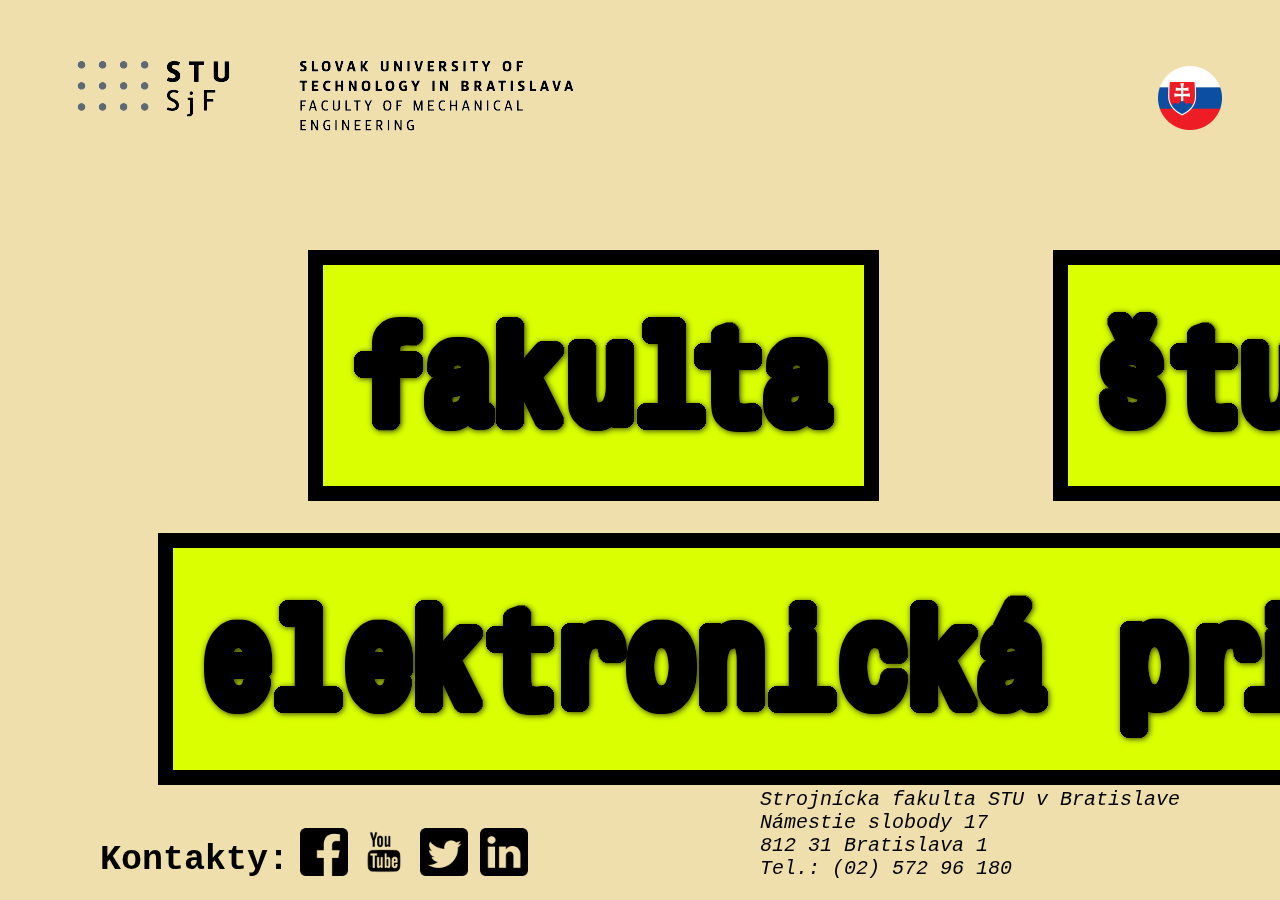
<file: index.html>
<!DOCTYPE html>
<html>
	<head>
		<meta charset="UTF-8">
		<meta name="viewport" content="width=device-width, initial-scale=1, user-scalable=1">
		<meta name="keywords" content="SJF, SJF STU, Strojnicka fakulta, Strojnicka fakulta STU">
    	<meta name="description" content="Toto je web-stránka SjF STU v Bratislave">
		<link rel="stylesheet" type="text/css" href="css/style.css">
		<title>Strojnícka Fakulta STU v Bratislave</title>
	</head>

	<body>
		<header>
			<figure class="header-left">
				<a href="index.html"><img src="img/sjf_logo.png"></a>
			</figure>			
			<div class="header-right">
				<a href="index.html"><img src="img/lang_sk.png" height="64" alt="Slovenský"></a>
				<!--<a href="index_en.html"><img src="img/lang_en.png" height="64" alt="Anglický"></a>-->
			</div>	
		</header>

		<nav class="nav_index">
			<ul>
				<a class="fakulta" href="faculty.html"><img src="img/fakulta_sk.png"></a>
				<a class="student" href="student.html"><img src="img/student_sk.png"></a>
			</ul>
			<ul>
				<a class="elektronicka_prihlaska" href="register.php"><img src="img/elektronicka_prihlaska_sk.png"></a>
			</ul>
		</nav>

		<footer>
			<ul>
				<a class="kontakty">Kontakty:</a>
				<a class="facebook" href="https://www.facebook.com/strojnickafakultastuba"><img src="img/facebook.png" height="48" alt="Facebook"></a>
				<a class="youtube" href="https://www.youtube.com/user/STUvBratislave"><img src="img/youtube.png" height="48" alt="YouTube"></a>
				<a class="twitter" href="https://twitter.com/univerzita_stu"><img src="img/twitter.png" height="48" alt="Twitter"></a>
				<a class="linkedin" href="https://www.linkedin.com/school/slovensk%C3%A1-technick%C3%A1-univerzita-v-bratislave/">
					<img src="img/linkedin.png" height="48" alt="LinkedIn"></a>
				<a class="adresa">Strojnícka fakulta STU v Bratislave<br>
					Námestie slobody 17<br>
					812 31 Bratislava 1<br>
					Tel.: (02) 572 96 180<br>
				</a>
			</ul>
		</footer>
	</body>
</html>
</file>
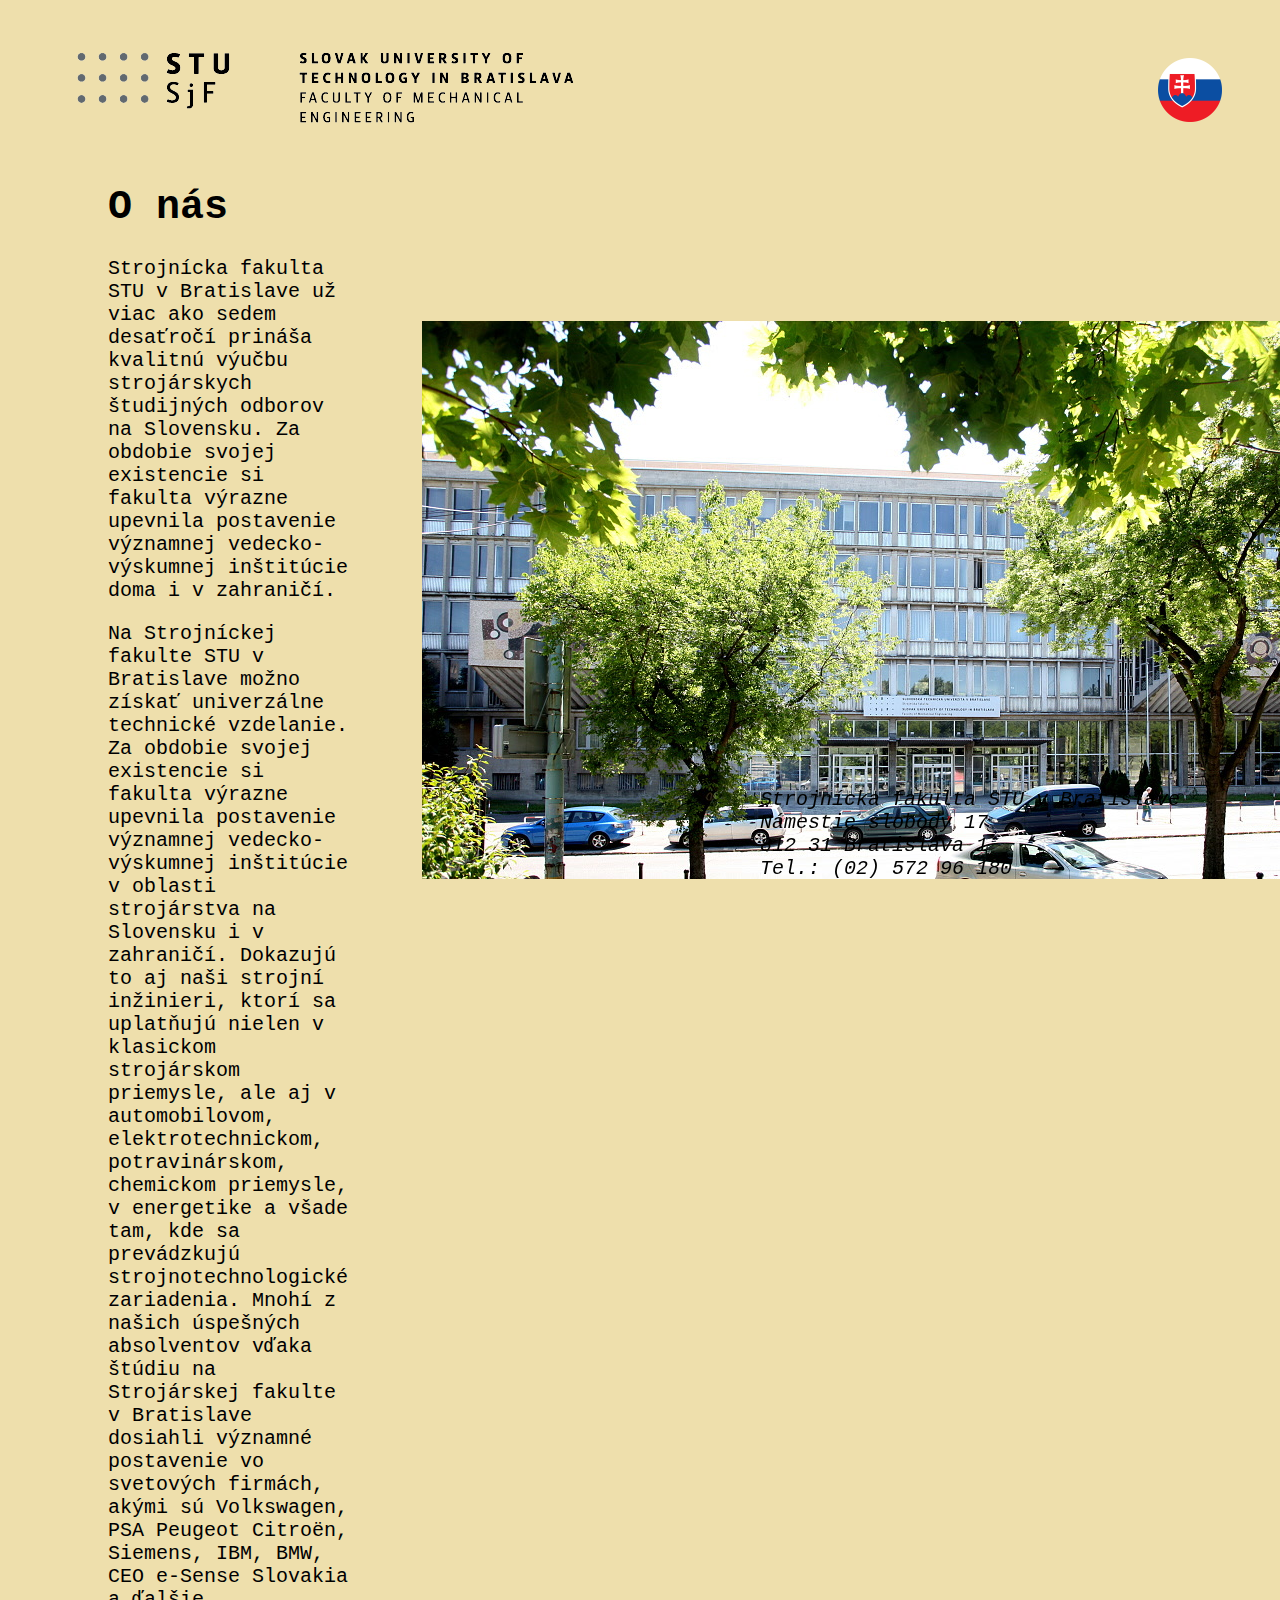
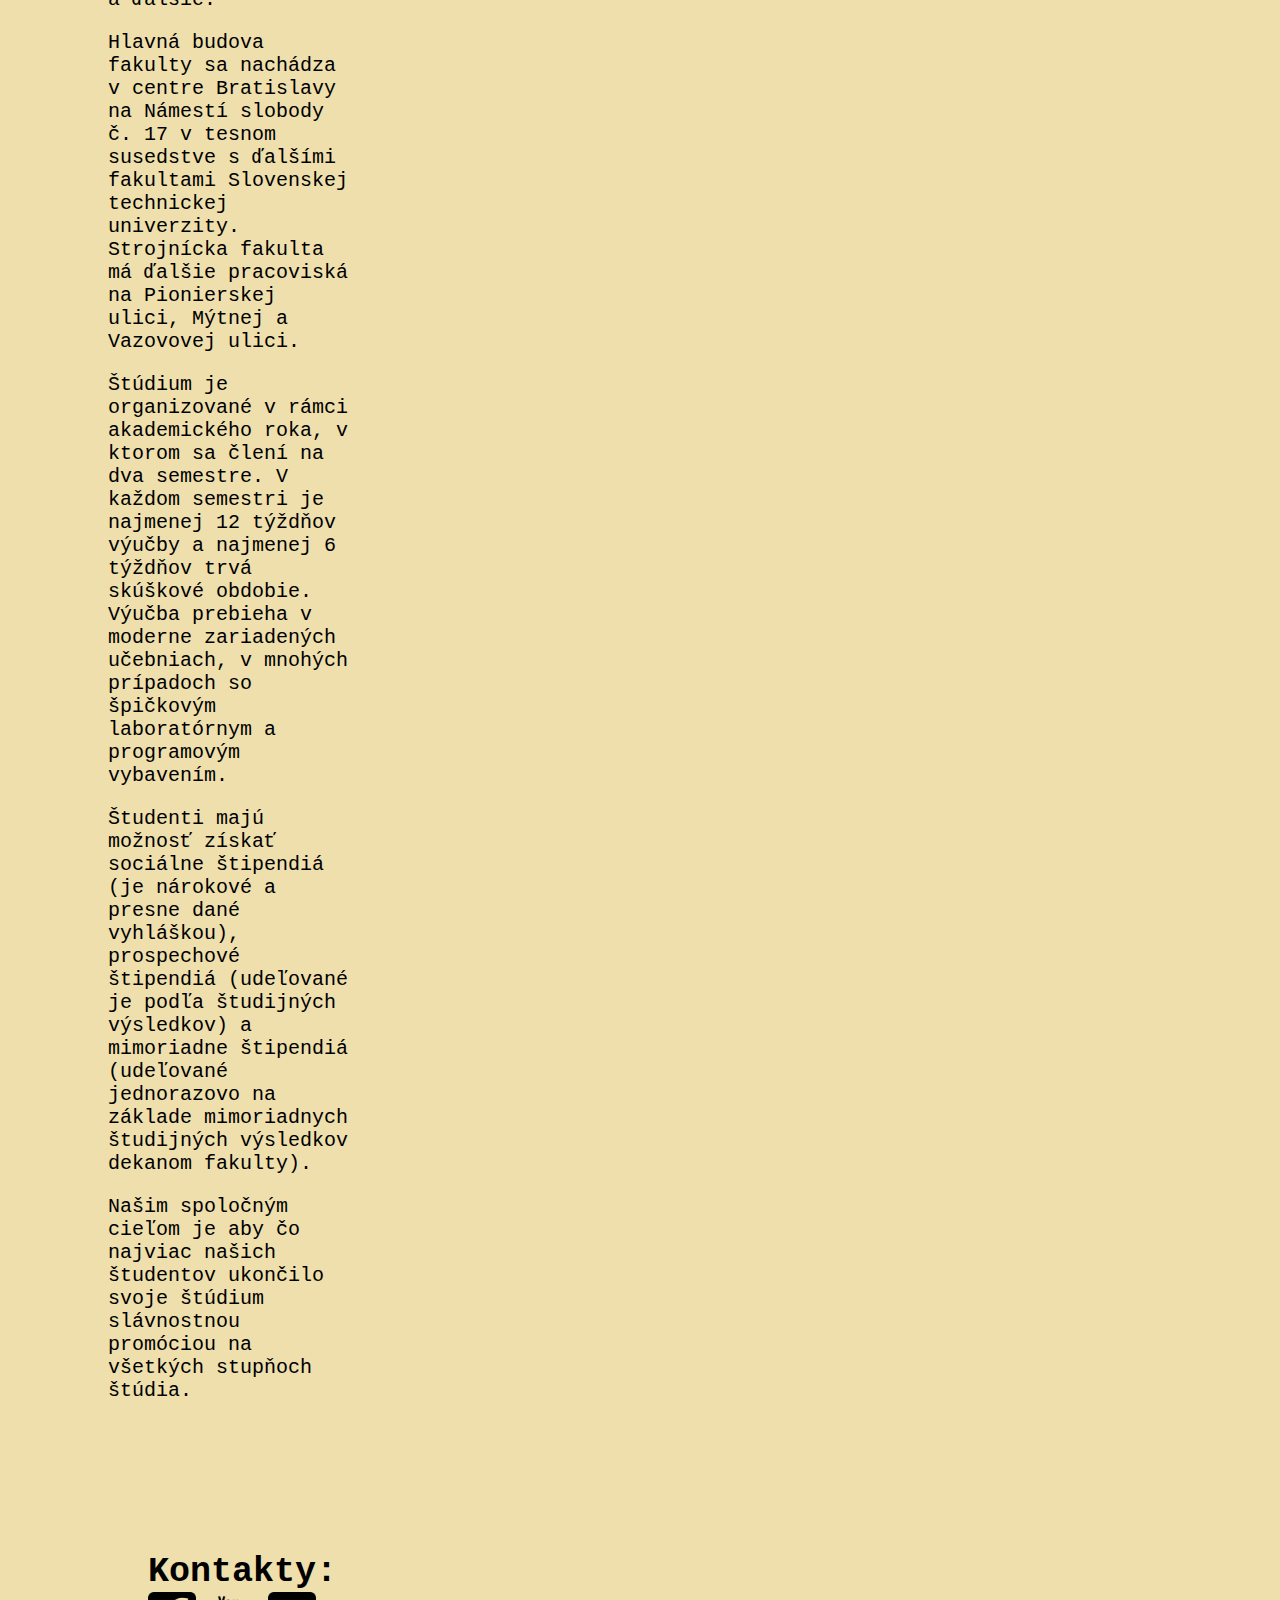
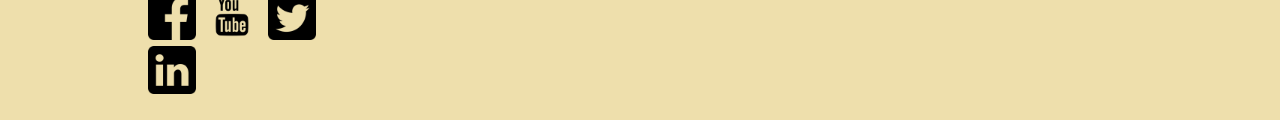
<file: faculty.html>
<!DOCTYPE html>
<html>
	<head>
		<meta charset="UTF-8">
		<meta name="viewport" content="width=device-width, initial-scale=1, user-scalable=1">
		<meta name="keywords" content="SJF, SJF STU, Strojnicka fakulta, Strojnicka fakulta STU">
    	<meta name="description" content="Toto je web-stránka SjF STU v Bratislave">
		<link rel="stylesheet" href="css/style.css">
		<title>Strojnícka Fakulta STU v Bratislave</title>
	</head>

	<body>
		<header>
			<figure class="header-left">
				<a href="index.html"><img src="img/sjf_logo.png"></a>
			</figure>			
			<div class="header-right">
				<a href="faculty.html"><img src="img/lang_sk.png" height="64" alt="Slovenský"></a>
				<!--<a href="faculty_en.html"><img src="img/lang_en.png" height="64" alt="Anglický"></a>-->
			</div>	
		</header>

		<div id="pic">
			<img src="img/img_fakulta_sk.jpeg">
		</div>

		<div class="div_fakulta_left">
			<h1>
				O nás
			</h1>
			<div>
				<p>
					Strojnícka fakulta STU v Bratislave už viac ako sedem desaťročí prináša kvalitnú výučbu strojárskych študijných odborov na Slovensku. 
					Za obdobie svojej existencie si fakulta výrazne upevnila postavenie významnej vedecko-výskumnej inštitúcie doma i v zahraničí.
				</p> 
				<p>
					Na Strojníckej fakulte STU v Bratislave možno získať univerzálne technické vzdelanie. Za obdobie svojej existencie si fakulta výrazne upevnila 
					postavenie významnej vedecko-výskumnej inštitúcie v oblasti strojárstva na Slovensku i v zahraničí. Dokazujú to aj naši strojní inžinieri, 
					ktorí sa uplatňujú nielen v klasickom strojárskom priemysle, ale aj v automobilovom, elektrotechnickom, potravinárskom, chemickom priemysle, 
					v energetike a všade tam, kde sa prevádzkujú strojnotechnologické zariadenia. Mnohí z našich úspešných absolventov vďaka štúdiu na 
					Strojárskej fakulte v Bratislave dosiahli významné postavenie vo svetových firmách, akými sú Volkswagen, PSA Peugeot Citroën, Siemens, IBM, 
					BMW, CEO e-Sense Slovakia a ďalšie.
				</p>
				<p>
					Hlavná budova fakulty sa nachádza v centre Bratislavy na Námestí slobody č. 17 v tesnom susedstve s ďalšími fakultami 
					Slovenskej technickej univerzity. Strojnícka fakulta má ďalšie pracoviská na Pionierskej ulici, Mýtnej a Vazovovej ulici.
				</p>
				<p>
					Štúdium je organizované v rámci akademického roka, v ktorom sa člení na dva semestre. V každom semestri je najmenej 12 týždňov výučby a 
					najmenej 6 týždňov trvá skúškové obdobie. Výučba prebieha v moderne zariadených učebniach, v mnohých prípadoch so špičkovým laboratórnym a 
					programovým vybavením.
				</p>
				<p>
					Študenti majú možnosť získať sociálne štipendiá (je nárokové a presne dané vyhláškou), prospechové štipendiá (udeľované je podľa študijných výsledkov) a 
					mimoriadne štipendiá (udeľované jednorazovo na základe mimoriadnych študijných výsledkov dekanom fakulty).
				</p>
				<p style="margin-bottom: 150px;">
					Našim spoločným cieľom je aby čo najviac našich študentov ukončilo svoje štúdium slávnostnou promóciou na všetkých stupňoch štúdia.
				</p>
			</div>
			<div>
				<ul>
					<a class="kontakty_fakulta">Kontakty:</a>
					<a class="facebook_fakulta" href="https://www.facebook.com/strojnickafakultastuba"><img src="img/facebook.png" height="48" alt="Facebook"></a>
					<a class="youtube_fakulta" href="https://www.youtube.com/user/STUvBratislave"><img src="img/youtube.png" height="48" alt="YouTube"></a>
					<a class="twitter_fakulta" href="https://twitter.com/univerzita_stu"><img src="img/twitter.png" height="48" alt="Twitter"></a>
					<a class="linkedin_fakulta" href="https://www.linkedin.com/school/slovensk%C3%A1-technick%C3%A1-univerzita-v-bratislave/">
						<img src="img/linkedin.png" height="48" alt="LinkedIn"></a>
					<a class="adresa_fakulta">Strojnícka fakulta STU v Bratislave<br>
						Námestie slobody 17<br>
						812 31 Bratislava 1<br>
						Tel.: (02) 572 96 180<br>
					</a>
				</ul>
			</div>
		</div>
	</body>
</html>
</file>
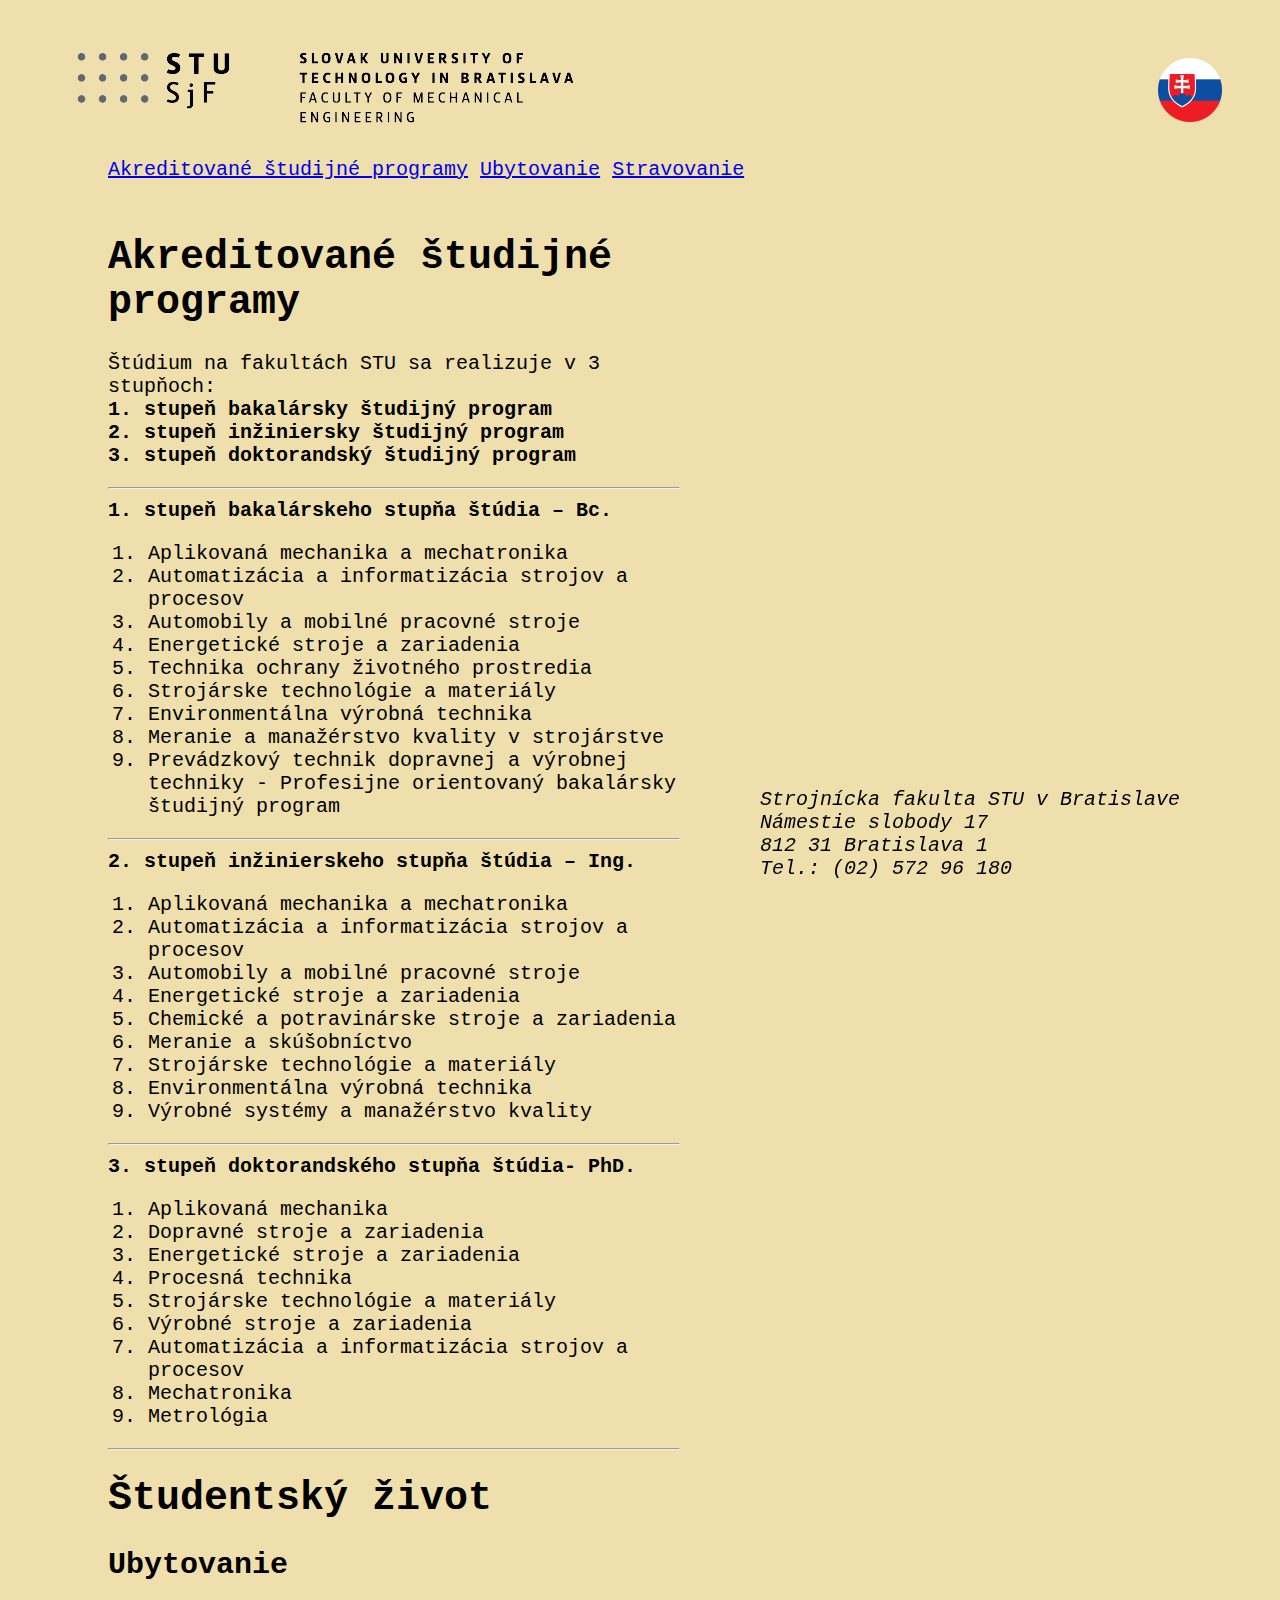
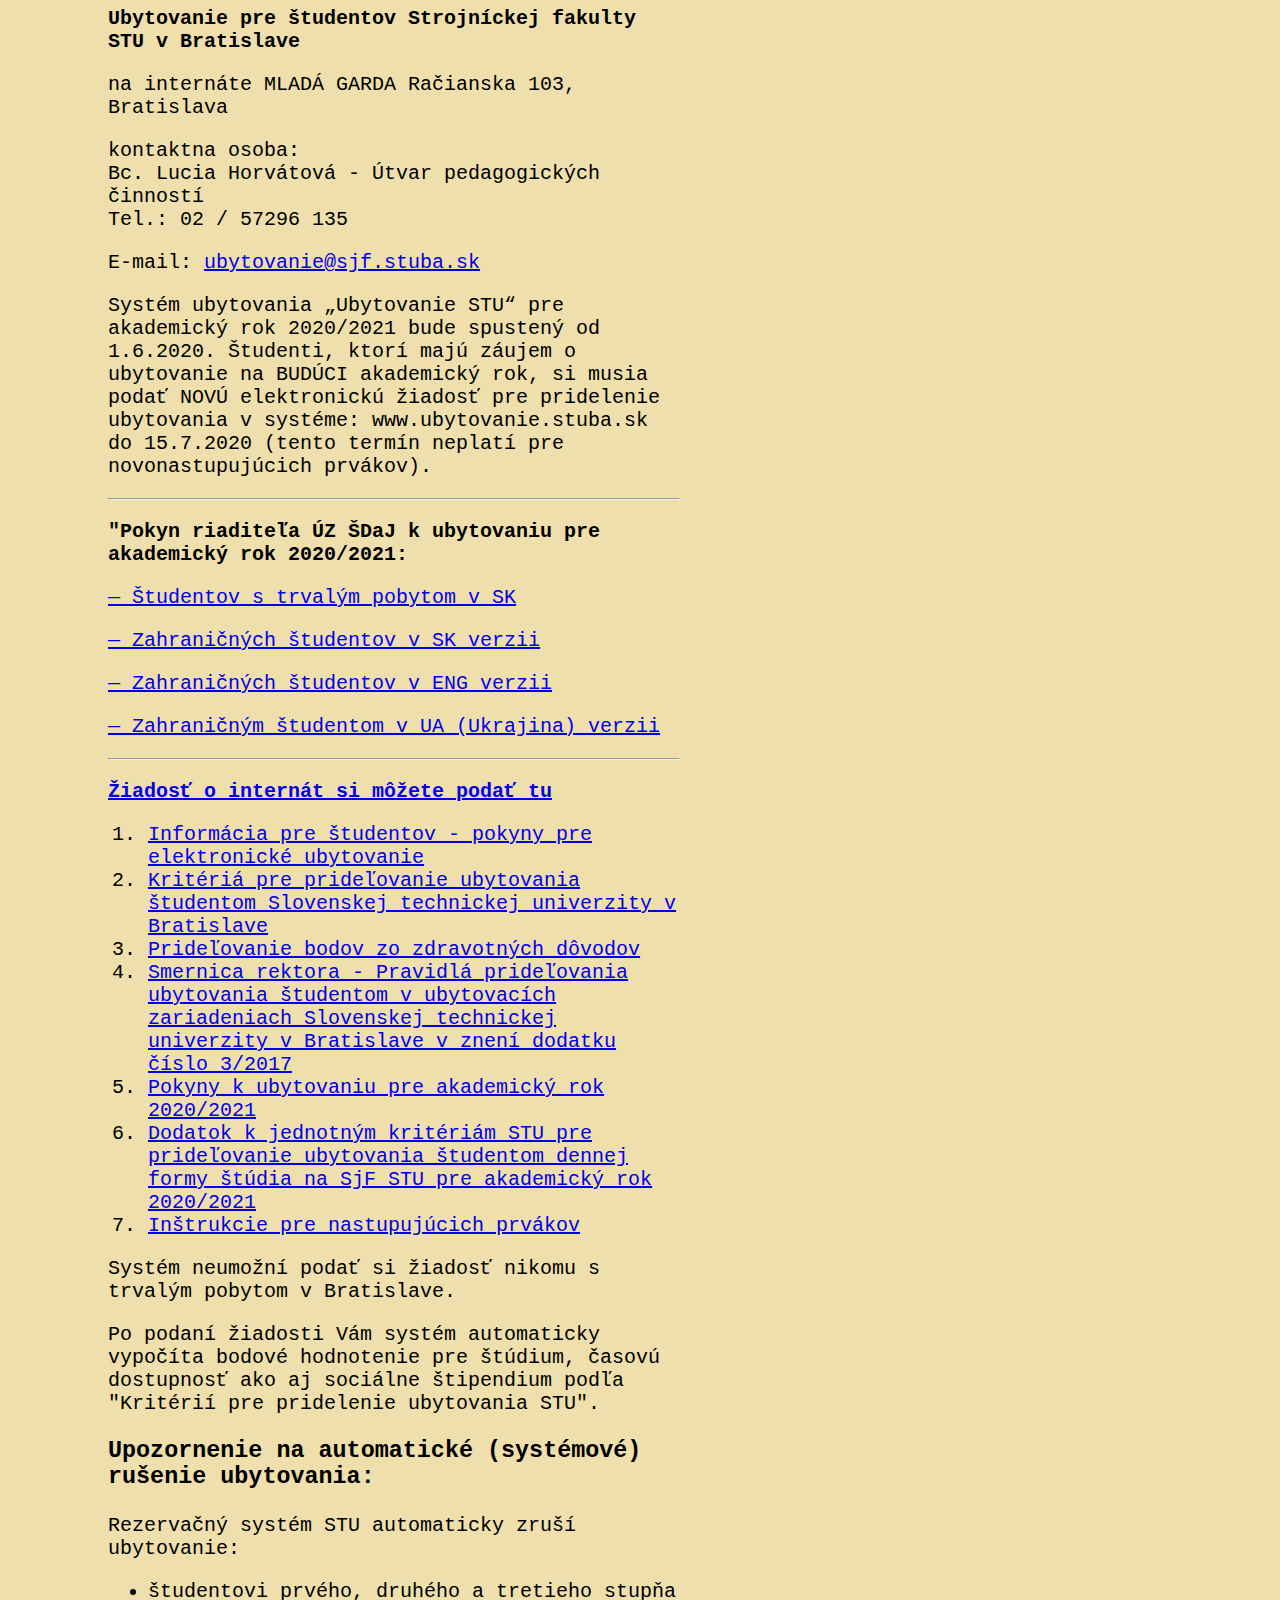
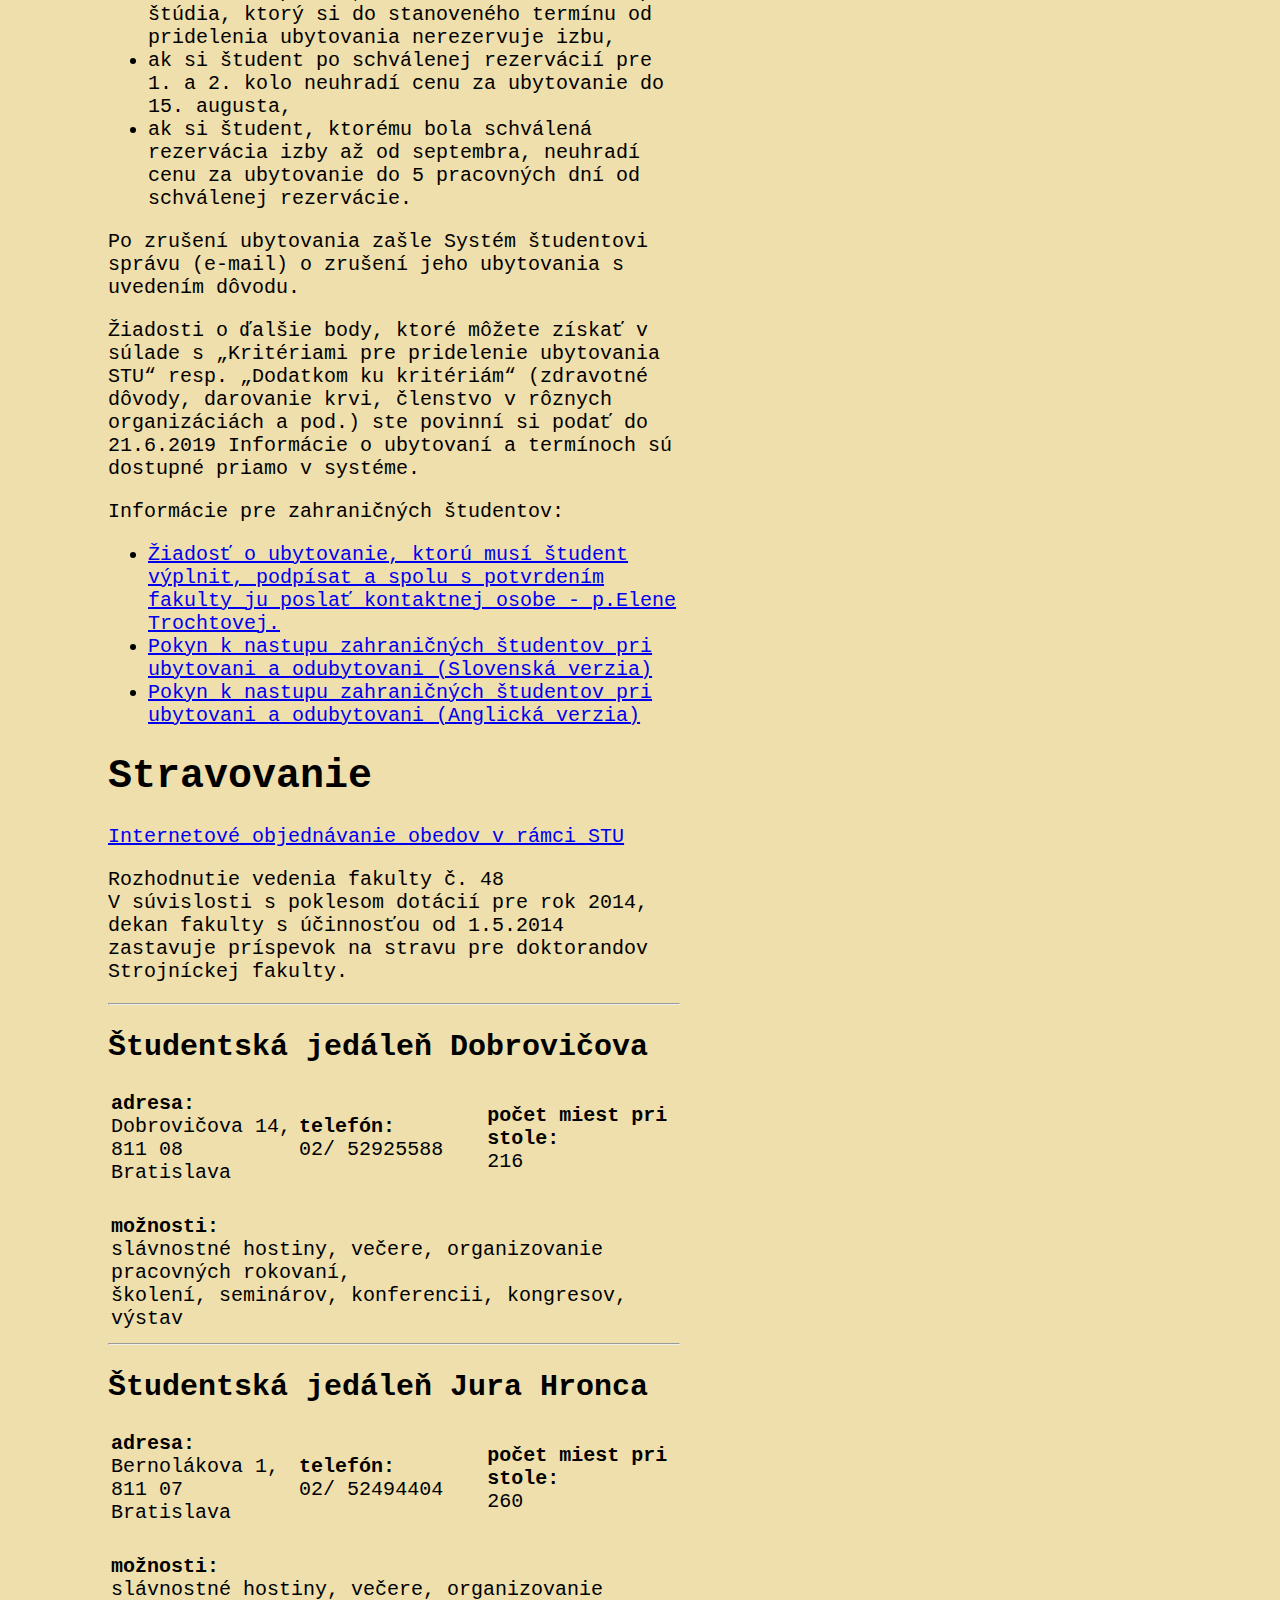
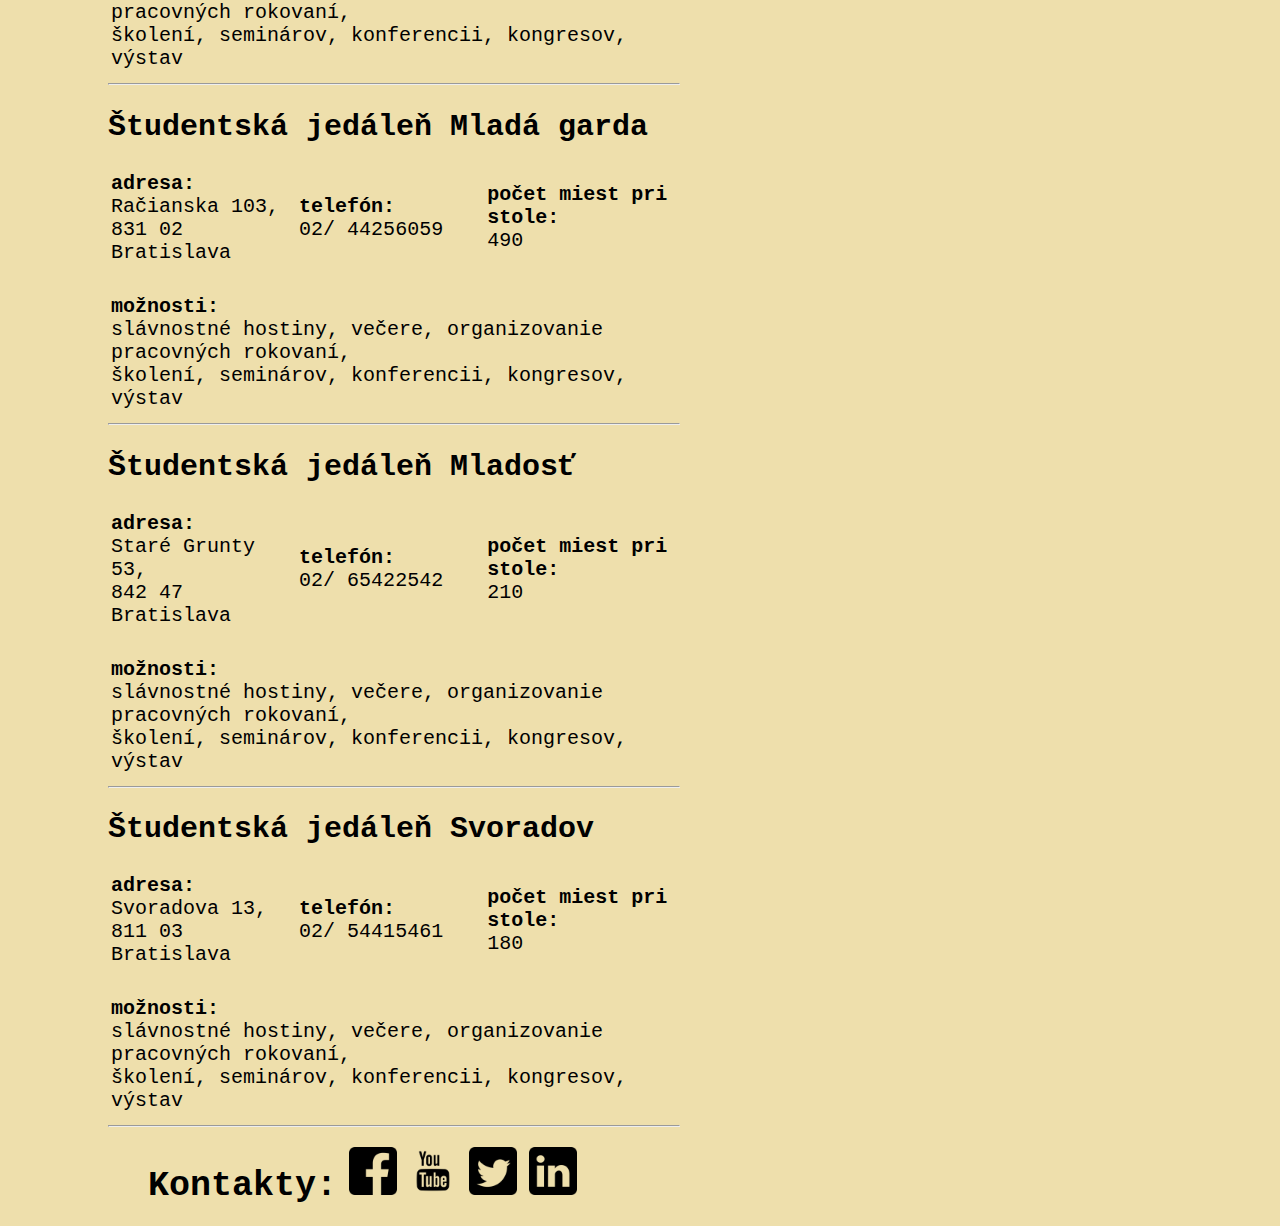
<file: student.html>
<!DOCTYPE html>
<html>
	<head>
		<meta charset="UTF-8">
		<meta name="viewport" content="width=device-width, initial-scale=1, user-scalable=1">
		<meta name="keywords" content="SJF, SJF STU, Strojnicka fakulta, Strojnicka fakulta STU">
    	<meta name="description" content="Toto je web-stránka SjF STU v Bratislave">
		<link rel="stylesheet" type="text/css" href="css/style.css">
		<title>Strojnícka Fakulta STU v Bratislave</title>
	</head>

	<body>
		<header>
			<figure class="header-left">
				<a href="index.html"><img src="img/sjf_logo.png"></a>
			</figure>			
			<div class="header-right">
				<a href="index.html"><img src="img/lang_sk.png" height="64" alt="Slovenský"></a>
				<!--<a href="index_en.html"><img src="img/lang_en.png" height="64" alt="Anglický"></a>-->
			</div>	
		</header>

		<nav class="student_nav">
			<a href="#Akreditovane studijne programy">Akreditované študijné programy</a>
			<a href="#Ubytovanie">Ubytovanie</a>
			<a href="#Stravovanie">Stravovanie</a>
		</nav>

		<div class="div_student">
			<section>
				<h1 id="Akreditovane studijne programy">Akreditované študijné programy</h1>
					<p>
						Štúdium na fakultách STU sa realizuje v 3 stupňoch:<br>
						<b>1. stupeň bakalársky študijný program</b><br>
						<b>2. stupeň inžiniersky študijný program</b><br>
						<b>3. stupeň doktorandský študijný program</b><hr>
						<b>1. stupeň bakalárskeho stupňa štúdia – Bc.</b><br>
						<ol>
							<li>Aplikovaná mechanika a mechatronika</li>
							<li>Automatizácia a informatizácia strojov a procesov</li>
							<li>Automobily a mobilné pracovné stroje</li>
							<li>Energetické stroje a zariadenia</li>
							<li>Technika ochrany životného prostredia</li>
							<li>Strojárske technológie a materiály</li>
							<li>Environmentálna výrobná technika</li>
							<li>Meranie a manažérstvo kvality v strojárstve</li>
							<li>Prevádzkový technik dopravnej a výrobnej techniky - Profesijne orientovaný bakalársky študijný program</li>
						</ol><hr>
						<b>2. stupeň inžinierskeho stupňa štúdia – Ing.</b>
						<ol>
							<li>Aplikovaná mechanika a mechatronika</li>
							<li>Automatizácia a informatizácia strojov a procesov</li>
							<li>Automobily a mobilné pracovné stroje</li>
							<li>Energetické stroje a zariadenia</li>
							<li>Chemické a potravinárske stroje a zariadenia</li>
							<li>Meranie a skúšobníctvo</li>
							<li>Strojárske technológie a materiály</li>
							<li>Environmentálna výrobná technika</li>
							<li>Výrobné systémy a manažérstvo kvality</li>
						</ol><hr>
						<b> 3. stupeň  doktorandského stupňa štúdia- PhD.</b>
						<ol>
							<li>Aplikovaná mechanika</li>
							<li>Dopravné stroje a zariadenia</li>
							<li>Energetické stroje a zariadenia</li>
							<li>Procesná technika</li>
							<li>Strojárske technológie a materiály</li>
							<li>Výrobné stroje a zariadenia</li>
							<li>Automatizácia a informatizácia strojov a procesov</li>
							<li>Mechatronika</li>
							<li>Metrológia</li>
						</ol><hr>
					</p>
				<h1 id="Studentsky zivot">Študentský život</h1>
					<h2 id="Ubytovanie">Ubytovanie</h2>
						<p>
							<p><b>Ubytovanie pre študentov Strojníckej fakulty STU v Bratislave</b></p>
							<p>na internáte MLADÁ GARDA Račianska 103, Bratislava</p>
							<p>kontaktna osoba:<br> 
							Bc. Lucia Horvátová  - Útvar pedagogických činností<br>
							Tel.: 02 / 57296 135</p>
							<p>E-mail: <a href="mailto:%20lucia.horvatova@stuba.sk">ubytovanie@sjf.stuba.sk</a></p>
							<p>Systém ubytovania „Ubytovanie STU“ pre akademický rok 2020/2021 bude spustený od 1.6.2020.
								Študenti, ktorí majú záujem o ubytovanie na BUDÚCI akademický rok, si musia podať NOVÚ
								elektronickú žiadosť pre pridelenie ubytovania v systéme: www.ubytovanie.stuba.sk do 15.7.2020 
								(tento termín neplatí pre novonastupujúcich prvákov).</p><hr>
							<p>
								<p><b>"Pokyn riaditeľa ÚZ ŠDaJ k ubytovaniu pre akademický rok 2020/2021:</b></p>
								<p><a href="https://www.stuba.sk/buxus/docs/stu/pracoviska/uz_sdaj/POKYN_RIADITELA_UZ_SDaJ_PRE_SKS_2020_2021_200824_FINAL_.pdf">
									— Študentov s trvalým pobytom v SK</a></p>
								<p><a href="https://www.stuba.sk/buxus/docs/stu/pracoviska/uz_sdaj/POKYN_RIADITELA_UZ_SDaJ_PRE_ZS_2020_2021_200824_FINAL_.pdf">
									— Zahraničných študentov v SK verzii</a></p>
								<p><a href="https://www.stuba.sk/buxus/docs/stu/pracoviska/uz_sdaj/INSTRUCTION_BY_DIRECTOR_OF_SD_ABOUT_ACCOMMODATION_AT_STU_200824_FINAL_.pdf">
									— Zahraničných študentov v ENG verzii</a></p>
								<p><a href="https://www.stuba.sk/buxus/docs/stu/pracoviska/uz_sdaj/POKYN_RIADITELA_UZ_SDaJ_PRE_ZS_2020-2021_200824_UKR.pdf">
									— Zahraničným študentom v UA (Ukrajina) verzii</a></p>
							</p><hr>
							<p>
								<p><b><a href="https://www.ubytovanie.stuba.sk">Žiadosť o internát si môžete podať tu</a></b></p>
								<p>
									<ol>
										<li><a href="https://www.sjf.stuba.sk/buxus/docs/studentske/2020/Spustenie_systemu_2020_2021_oznam.pdf">
											Informácia pre študentov - pokyny pre elektronické ubytovanie</a></li>
										<li><a href="https://www.sjf.stuba.sk/buxus/docs/studentske/2019/Kriteria_ubytovania_studentov_STU_2019_2020.pdf">
											Kritériá pre prideľovanie ubytovania študentom Slovenskej technickej univerzity v Bratislave</a></li>
										<li><a href="https://www.sjf.stuba.sk/buxus/docs/studentske/2019/Pridelovanie__bodov__zo__zdravotnych__dovodov_pre_akad.rok_20192020.pdf">
											Prideľovanie bodov zo zdravotných dôvodov</a></li>
										<li><a href="https://www.sjf.stuba.sk/buxus/docs/studentske/2019/Smernica_rektora.pdf">
											Smernica rektora - Pravidlá prideľovania ubytovania študentom v ubytovacích zariadeniach Slovenskej technickej univerzity 
											v Bratislave v znení dodatku číslo 3/2017</a></li>
										<li><a href="https://www.sjf.stuba.sk/buxus/docs/studentske/2020/Pokyny_k_ubytovaniu_2020_2021.pdf">
											Pokyny k ubytovaniu pre akademický rok 2020/2021</a></li>
										<li><a href="https://www.sjf.stuba.sk/buxus/docs/studentske/2019/Dodatok_pre_pridelovanie_ubytovania_studentom_SjF_STU_2020_2021.pdf">
											Dodatok k jednotným kritériám STU pre prideľovanie ubytovania študentom dennej formy štúdia na SjF STU pre akademický rok 2020/2021</a></li>
										<li><a href="https://www.sjf.stuba.sk/buxus/docs/studentske/2019/Instrukcie_pre_nastupujucich_prvakov2019_20.pdf">
											Inštrukcie pre nastupujúcich prvákov</a></li>
									</ol>
								</p>
								<p>Systém neumožní podať si žiadosť nikomu s trvalým pobytom v Bratislave.</p>
								<p>Po podaní žiadosti Vám systém automaticky vypočíta bodové hodnotenie pre štúdium, časovú dostupnosť ako aj sociálne štipendium podľa 
									"Kritérií pre pridelenie ubytovania STU".</p>
								<h3>Upozornenie na automatické (systémové) rušenie ubytovania:</h3>
								<p>
									Rezervačný systém  STU automaticky zruší ubytovanie:
									<ul>
										<li>študentovi prvého, druhého a tretieho stupňa štúdia, ktorý  si do stanoveného termínu od pridelenia ubytovania nerezervuje izbu,</li>
										<li>ak si študent po schválenej rezervácií pre 1. a 2. kolo neuhradí cenu za ubytovanie do 15. augusta,</li>
										<li>ak si študent, ktorému bola schválená rezervácia izby až od septembra, neuhradí cenu za ubytovanie do 5 pracovných dní od schválenej rezervácie.</li>
									</ul>
								</p>
								<p>Po zrušení ubytovania zašle Systém študentovi správu (e-mail) o zrušení jeho ubytovania s uvedením dôvodu.</p>
								<p>
									Žiadosti o ďalšie body, ktoré môžete získať v súlade s „Kritériami pre pridelenie ubytovania STU“ resp. „Dodatkom ku kritériám“ 
									(zdravotné dôvody, darovanie krvi, členstvo v rôznych organizáciách a pod.) ste povinní si podať do 21.6.2019  Informácie o ubytovaní a 
									termínoch sú dostupné priamo v systéme.
								</p>
								<p>
									Informácie pre zahraničných študentov:
									<p>
										<ul>
											<li><a href="https://www.stuba.sk/buxus/docs/stu/pracoviska/uz_sdaj/Ziadost_o_pridelenie_ubyt_ZAHRANICNI_STUDENTI.pdf">
												Žiadosť o ubytovanie, ktorú musí študent výplnit, podpísat a spolu s potvrdením fakulty  ju poslať kontaktnej osobe - 
												p.Elene Trochtovej.</a></li>
											<li><a href="https://www.stuba.sk/buxus/docs/stu/pracoviska/uz_sdaj/Pokyny_k_nastupu_ZS_v_slovenskej_verzii_2019.pdf">
												Pokyn k nastupu zahraničných študentov pri ubytovani a odubytovani (Slovenská verzia)</a></li>
											<li><a href="https://www.stuba.sk/buxus/docs/stu/pracoviska/uz_sdaj/Instructions_to_check-in_for_foreign_students_2019.pdf">
												Pokyn k nastupu zahraničných študentov pri ubytovani a odubytovani (Anglická verzia)</a></li>
										</ul>
									</p>
								</p>
							</p>
						</p>

				<h1 id="Stravovanie">Stravovanie</h1>
					<p>
						<a href="https://www.jedalen.stuba.sk/webkredit/">Internetové objednávanie obedov v rámci STU</a>
					</p>
					<p>
						Rozhodnutie vedenia fakulty  č. 48<br>
						V súvislosti s poklesom dotácií pre rok 2014, dekan fakulty s účinnosťou od 1.5.2014 zastavuje príspevok na stravu pre doktorandov Strojníckej fakulty.
					</p><hr>
					<p>
						<h2>Študentská jedáleň Dobrovičova</h2>
						<table>
							<tbody>
							<tr>
							<td width="33%"><b>adresa:</b><br>Dobrovičova 14,<br>811 08 Bratislava</td>
							<td width="33%"><b>telefón:</b><br>02/ 52925588</td>
							<td width="34%"><b>počet miest pri stole:</b><br>216</td>
							</tr>
							<tr>
							<td width="33%">&nbsp;</td>
							<td width="33%">&nbsp;</td>
							<td width="34%">&nbsp;</td>
							</tr>
							<tr>
							<td width="100%" colspan="3"><b>možnosti:</b><br>slávnostné hostiny, večere, organizovanie pracovných rokovaní, 
								<br>školení, seminárov, konferencii, kongresov, výstav</td>
							</tr>
							</tbody>
						</table><hr>

						<h2>Študentská jedáleň Jura Hronca</h2>
						<table>
							<tbody>
							<tr>
							<td width="33%"><b>adresa:</b><br>Bernolákova 1,<br>811 07 Bratislava</td>
							<td width="33%"><b>telefón:</b><br>02/ 52494404</td>
							<td width="34%"><b>počet miest pri stole:</b><br>260</td>
							</tr>
							<tr>
							<td width="33%">&nbsp;</td>
							<td width="33%">&nbsp;</td>
							<td width="34%">&nbsp;</td>
							</tr>
							<tr>
							<td width="100%" colspan="3"><b>možnosti:</b><br>slávnostné hostiny, večere, organizovanie pracovných rokovaní,	
								<br>školení, seminárov, konferencii, kongresov, výstav</td>
							</tr>
							</tbody>
						</table><hr>

						<h2>Študentská jedáleň Mladá garda</h2>
						<table>
							<tbody>
							<tr>
							<td width="33%"><b>adresa:</b><br>Račianska 103,<br>831 02 Bratislava</td>
							<td width="33%"><b>telefón:</b><br>02/ 44256059</td>
							<td width="34%"><b>počet miest pri stole:</b><br>490</td>
							</tr>
							<tr>
							<td width="33%">&nbsp;</td>
							<td width="33%">&nbsp;</td>
							<td width="34%">&nbsp;</td>
							</tr>
							<tr>
							<td width="100%" colspan="3"><b>možnosti:</b><br>slávnostné hostiny, večere, organizovanie pracovných rokovaní, 
								<br>školení, seminárov, konferencii, kongresov, výstav</td>
							</tr>
							</tbody>
						</table><hr>

						<h2>Študentská jedáleň Mladosť</h2>
						<table>
							<tbody>
							<tr>
							<td width="33%"><b>adresa:</b><br>Staré Grunty 53,<br>842 47 Bratislava</td>
							<td width="33%"><b>telefón:</b><br>02/ 65422542</td>
							<td width="34%"><b>počet miest pri stole:</b><br>210</td>
							</tr>
							<tr>
							<td width="33%">&nbsp;</td>
							<td width="33%">&nbsp;</td>
							<td width="34%">&nbsp;</td>
							</tr>
							<tr>
							<td width="100%" colspan="3"><b>možnosti:</b><br>slávnostné hostiny, večere, organizovanie pracovných rokovaní,	
								<br>školení, seminárov, konferencii, kongresov, výstav</td>
							</tr>
							</tbody>
						</table><hr>

						<h2>Študentská jedáleň Svoradov</h2>
						<table>
							<tbody>
							<tr>
							<td width="33%"><b>adresa:</b><br>Svoradova 13,<br>811 03 Bratislava</td>
							<td width="33%"><b>telefón:</b><br>02/ 54415461</td>
							<td width="34%"><b>počet miest pri stole:</b><br>180</td>
							</tr>
							<tr>
							<td width="33%">&nbsp;</td>
							<td width="33%">&nbsp;</td>
							<td width="34%">&nbsp;</td>
							</tr>
							<tr>
							<td width="100%" colspan="3"><b>možnosti:</b><br>slávnostné hostiny, večere, organizovanie pracovných rokovaní,	
								<br>školení, seminárov, konferencii, kongresov, výstav</td>
							</tr>
							</tbody>
						</table><hr>
					</p>
			</section>

			<div>
				<ul>
					<a class="kontakty_fakulta">Kontakty:</a>
					<a class="facebook_fakulta" href="https://www.facebook.com/strojnickafakultastuba"><img src="img/facebook.png" height="48" alt="Facebook"></a>
					<a class="youtube_fakulta" href="https://www.youtube.com/user/STUvBratislave"><img src="img/youtube.png" height="48" alt="YouTube"></a>
					<a class="twitter_fakulta" href="https://twitter.com/univerzita_stu"><img src="img/twitter.png" height="48" alt="Twitter"></a>
					<a class="linkedin_fakulta" href="https://www.linkedin.com/school/slovensk%C3%A1-technick%C3%A1-univerzita-v-bratislave/">
						<img src="img/linkedin.png" height="48" alt="LinkedIn"></a>
					<a class="adresa_fakulta">Strojnícka fakulta STU v Bratislave<br>
						Námestie slobody 17<br>
						812 31 Bratislava 1<br>
						Tel.: (02) 572 96 180<br>
					</a>
				</ul>
			</div>
		</div>
	</body>
</html>
</file>
<file: css/style.css>
body
{
	background-color: #eedfac;
}
.header-left
{
	float: left;
	position: static;
}
.header-right
{
	float: right;
	margin-top: 50px;
	margin-right: 50px;
	position:static;
}
.nav_index 
{
    position: absolute;
	top: 150px;
	font-size: 35px;
	font-family: 'Courier New', Courier, monospace;
	font-weight: bolder;
}
.kontakty 
{
	position: fixed;
	left: 100px;
	bottom: 20px;
	font-size: 35px;
	font-family: 'Courier New', Courier, monospace;
	font-weight: bolder;
}
.facebook
{	
	position: fixed;
	left: 300px;
	bottom: 20px;

}
.youtube
{	
	position: fixed;
	left: 360px;
	bottom: 20px;
}
.twitter
{	
	position: fixed;
	left: 420px;
	bottom: 20px;
}
.linkedin
{	
	position: fixed;
	left: 480px;
	bottom: 20px;
}
.adresa
{
	font-size: 20px;
	font-family: 'Courier New', Courier, monospace;
	font-style: italic;
	position: fixed;
	right: 100px;
	bottom: 20px;
}
.fakulta
{
	background: rgb(217, 255, 0);
	border: 15px solid #000000;
	position: absolute;
	left: 300px;
	top: 100px;
}
.student
{
	background: rgb(217, 255, 0);
	border: 15px solid #000000;
	position:absolute;
	left: 1045px;
	top: 100px;
}
.elektronicka_prihlaska
{
	background: rgb(217, 255, 0);
	border: 15px solid #000000;
	position: absolute;
	bottom: -600px;
	left: 150px;
}
.div_fakulta_left
{
	position: absolute;
	margin-left: 100px;
	margin-right: 1100px;
	margin-top: 150px;
	margin-bottom: -500px;
	font-size: 20px;
	font-family: 'Courier New', Courier, monospace;
	font-weight: 500;
}
#pic
{
	margin-top: 150px;
	margin-right: -150px;
	float: right;
}
.kontakty_fakulta
{
	font-size: 35px;
	font-family: 'Courier New', Courier, monospace;
	font-weight: bolder;
}
.facebook_fakulta
{
	left: 300px;
	bottom: 20px;

}
.youtube_fakulta
{	
	left: 360px;
	bottom: 20px;
}
.twitter_fakulta
{	
	left: 420px;
	bottom: 20px;
}
.linkedin_fakulta
{	
	left: 480px;
	bottom: 20px;
}
.adresa_fakulta
{
	font-size: 20px;
	font-family: 'Courier New', Courier, monospace;
	font-style: italic;
	position: fixed;
	right: 100px;
	bottom: 20px;
}
.student_nav
{
	position: absolute;
	margin-left: 100px;
	margin-top: 150px;
	font-size: 20px;
	font-family: 'Courier New', Courier, monospace;
	font-weight: 500;
}
.div_student
{
	position: absolute;
	margin-left: 100px;
	margin-right: 600px;
	margin-top: 200px;
	font-size: 20px;
	font-family: 'Courier New', Courier, monospace;
	font-weight: 500;
}
.kontakty_student
{
	font-size: 35px;
	font-family: 'Courier New', Courier, monospace;
	font-weight: bolder;
}
.facebook_student
{
	left: 300px;
	bottom: 20px;

}
.youtube_student
{	
	left: 360px;
	bottom: 20px;
}
.twitter_student
{	
	left: 420px;
	bottom: 20px;
}
.linkedin_student
{	
	left: 480px;
	bottom: 20px;
}
.adresa_student
{
	font-size: 20px;
	font-family: 'Courier New', Courier, monospace;
	font-style: italic;
	position: fixed;
	right: 100px;
	bottom: 20px;
}
.container
{
	position: absolute;
	margin-left: 100px;
	margin-top: 150px;
	font-size: 20px;
	font-family: 'Courier New', Courier, monospace;
	font-weight: 500;
}
</file>
